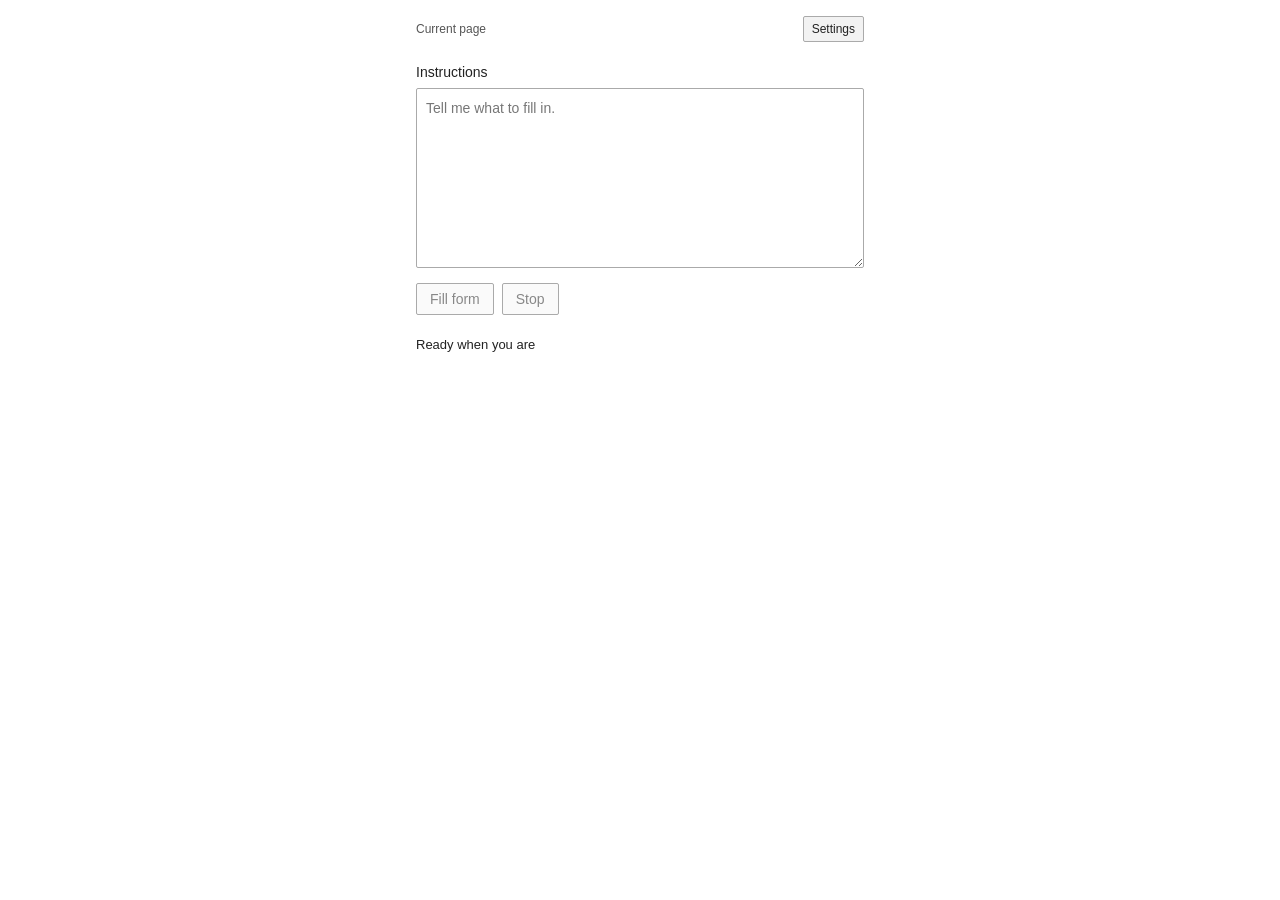
<file: extension/panel.html>
<!doctype html>
<html lang="en"><head><meta charset="utf-8"><meta name="viewport" content="width=device-width, initial-scale=1"><title>Form Assistant</title><link rel="stylesheet" href="panel.css"></head>
<body><main>
<header><span id="site">Current page</span><button id="settings" class="secondary" aria-label="Connection settings">Settings</button></header>
<section id="connection" hidden>
 <h2>Connect to your computer</h2><p>Paste the connection code shown in your terminal.</p>
 <label class="sr-only" for="code">Connection code</label><input id="code" type="password" placeholder="Connection code" autocomplete="off">
 <button id="connect">Connect</button><p id="connection-message" role="status"></p>
</section>

<label class="heading" for="details">Instructions</label>
<textarea id="details" maxlength="6000" placeholder="Tell me what to fill in."></textarea>

<div class="buttons"><button id="fill" disabled>Fill form</button><button id="stop" class="secondary" disabled>Stop</button></div>
<div class="status" role="status" aria-live="polite"><span id="dot" hidden></span><span id="status">Ready when you are</span></div>
<section id="question" hidden>
 <label id="question-label" for="answer"></label><p id="options" class="note"></p>
 <textarea id="answer" maxlength="2000" rows="2" placeholder="Your answer"></textarea>
 <div id="answer-buttons"><button id="continue">Continue</button></div>
 <div id="overwrite-buttons" hidden><button id="replace">Replace</button><button id="keep" class="secondary">Keep existing</button></div>
</section>
<ul id="manual" hidden></ul>

</main><script src="panel.js"></script></body></html>
</file>
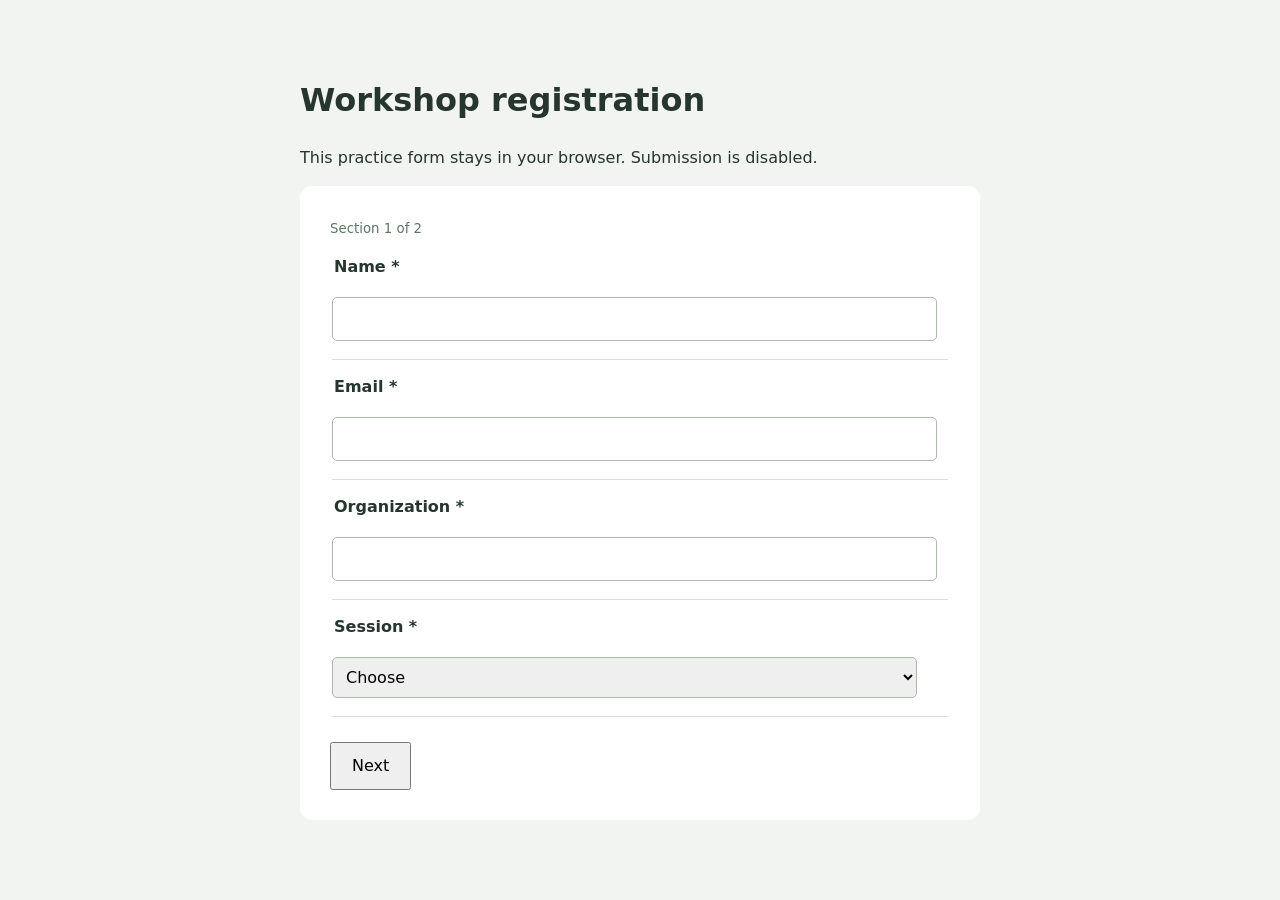
<file: form_assistant/practice.html>
<!doctype html><html lang="en"><meta charset="utf-8"><meta name="viewport" content="width=device-width,initial-scale=1"><title>Workshop registration · Practice</title><style>body{font:16px/1.5 system-ui;color:#26352d;background:#f1f4f0;max-width:680px;margin:35px auto;padding:20px}form{background:white;padding:30px;border-radius:12px}fieldset{border:0;padding:18px 0;border-bottom:1px solid #ddd}legend{font-weight:600;padding-top:15px}input[type=text],input[type=email],select,textarea{font:inherit;padding:9px;border:1px solid #aab9ac;border-radius:5px;width:95%}label{display:block;margin:8px 0}button{font:inherit;padding:10px 20px;margin-top:25px}small{color:#617466}[hidden]{display:none!important}</style><h1>Workshop registration</h1><p>This practice form stays in your browser. Submission is disabled.</p><form data-practice onsubmit="return false">
<section id="s1"><small>Section 1 of 2</small>
<fieldset data-field data-required="true"><legend>Name *</legend><input type="text" aria-label="Name" required></fieldset>
<fieldset data-field data-required="true"><legend>Email *</legend><input type="email" aria-label="Email" required></fieldset>
<fieldset data-field data-required="true"><legend>Organization *</legend><input type="text" aria-label="Organization" required></fieldset>
<fieldset data-field data-required="true"><legend>Session *</legend><select aria-label="Session" required><option value="">Choose</option><option>Morning</option><option>Afternoon</option></select></fieldset>
<button type="button" onclick="advance()">Next</button></section>
<section id="s2" hidden><small>Section 2 of 2</small>
<fieldset data-field data-required="true"><legend>What days will you attend? *</legend><label><input type="checkbox">Day 1</label><label><input type="checkbox">Day 2</label><label><input type="checkbox">Day 3</label></fieldset>
<fieldset data-field data-required="true"><legend>Dietary restrictions *</legend><label><input type="radio" name="diet">None</label><label><input type="radio" name="diet">Vegetarian</label><label><input type="radio" name="diet">Vegan</label></fieldset>
<fieldset data-field data-required="false"><legend>Additional comments</legend><textarea aria-label="Additional comments"></textarea></fieldset>
<button type="button" onclick="document.getElementById('s2').hidden=true;document.getElementById('s1').hidden=false">Back</button><button type="button" disabled>Submit</button><p><small>Review your answers here. Practice submission is disabled.</small></p></section></form>
<script>function advance(){for(let e of document.querySelectorAll('#s1 input,#s1 select'))if(!e.reportValidity())return;document.getElementById('s1').hidden=true;document.getElementById('s2').hidden=false;window.scrollTo(0,0);}</script></html>
</file>
<file: extension/panel.css>
:root{font:14px Arial,sans-serif;color:#222;background:#fff}*{box-sizing:border-box}body{margin:0}main{padding:16px;max-width:480px;margin:auto}header{display:flex;align-items:center;justify-content:space-between;gap:12px;margin-bottom:22px}#site{font-size:12px;color:#555;overflow:hidden;text-overflow:ellipsis;white-space:nowrap}label.heading{display:block;font-weight:normal;font-size:14px;margin-bottom:8px}textarea,input{width:100%;padding:9px;border:1px solid #aaa;border-radius:2px;background:white;color:#222;font:inherit;line-height:1.5}textarea{min-height:180px;resize:vertical}textarea:focus,input:focus{outline:2px solid #555;outline-offset:1px}textarea::placeholder{color:#777}button{padding:7px 13px;border:1px solid #aaa;border-radius:2px;background:#f2f2f2;color:#222;font:inherit;cursor:pointer}button:hover{background:#e8e8e8}button:disabled{color:#888;background:#fafafa;cursor:default}button:focus-visible{outline:2px solid #555;outline-offset:2px}#settings{font-size:12px;padding:5px 8px}.buttons{display:flex;gap:8px;margin-top:12px}.status{margin:20px 0;font-size:13px;line-height:1.5}section{padding:12px;border:1px solid #ccc;margin:16px 0}section h2{font-size:14px;font-weight:normal;margin:0 0 8px}section p,.note{font-size:12px;color:#555;line-height:1.5}#connection button{margin-top:8px}#question label{line-height:1.5}#answer{min-height:70px;margin:10px 0}#manual{font-size:12px;line-height:1.5;padding-left:18px}.sr-only{position:absolute;width:1px;height:1px;overflow:hidden;clip:rect(0,0,0,0)}[hidden]{display:none!important}
</file>
